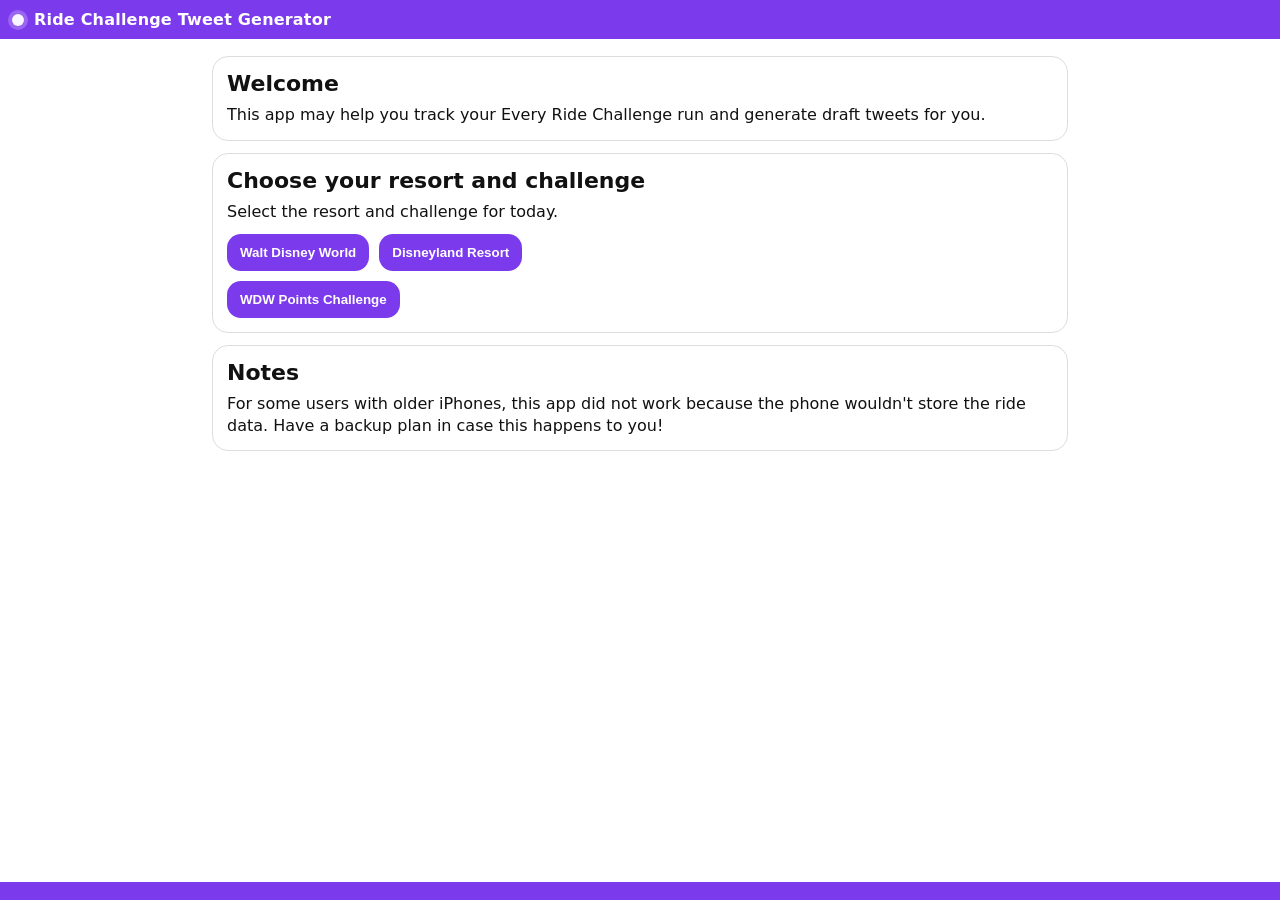
<file: index.html>
<!doctype html>
<html lang="en">
<head>
  <meta charset="utf-8" />
  <meta name="viewport" content="width=device-width,initial-scale=1" />
  <title>Ride Challenge Tweet Generator</title>
  <link rel="stylesheet" href="./css/style.css" />
</head>
<body>
  <header class="topbar">
    <div class="topbar__left">
      <div class="brand">
        <div class="brand__dot" aria-hidden="true"></div>
        <div id="appTitle" class="brand__title">Ride Challenge Tweet Generator</div>
      </div>
    </div>

    <div class="topbar__center">
      <!-- Counter first (left of park selector) -->
      <div id="counterPill" class="pill" aria-live="polite">Rides: —</div>
      <div id="pointsPill" class="pill" aria-live="polite" style="display:none;">Pts: 0</div>

      <label class="sr-only" for="parkSelect">Park</label>
      <select id="parkSelect" class="parkSelect" disabled></select>

      <div class="pointsParkPickerWrap">
        <button id="pointsParkPicker" class="pointsParkPicker" type="button" aria-haspopup="menu" aria-expanded="false" style="display:none;">MK ▾</button>
        <div id="pointsParkMenu" class="pointsParkMenu" role="menu" aria-hidden="true"></div>
      </div>
    </div>

    <div class="topbar__right">
      <button id="moreBtn" class="iconBtn" type="button" aria-haspopup="menu" aria-expanded="false" title="More">
        More
      </button>
      <div id="moreMenu" class="menu" role="menu" aria-hidden="true">
        <!-- New menu option (JS will wire this up next) -->
        <button id="tweetUpdateMenuBtn" class="menu__item" role="menuitem" type="button">
          Share an update
        </button>
        <button id="settingsMenuBtn" class="menu__item" type="button">Change tweet text</button>
        <button id="excludedRidesMenuBtn" class="menu__item" type="button">Excluded rides</button>
        <button id="savedChallengesMenuBtn" class="menu__item" type="button">Saved Challenges</button>
        <button id="endToStartBtn" class="menu__item" role="menuitem" type="button">
          End today’s challenge and return to Start
        </button>
      </div>
    </div>
  </header>

  <main id="app" class="app" role="main"></main>

  <!-- Dialog host -->
  <div id="dialogHost"></div>

  <script type="module" src="./js/app.js"></script>
  <footer class="bottombar" aria-hidden="true"></footer>
</body>
</html>
</file>
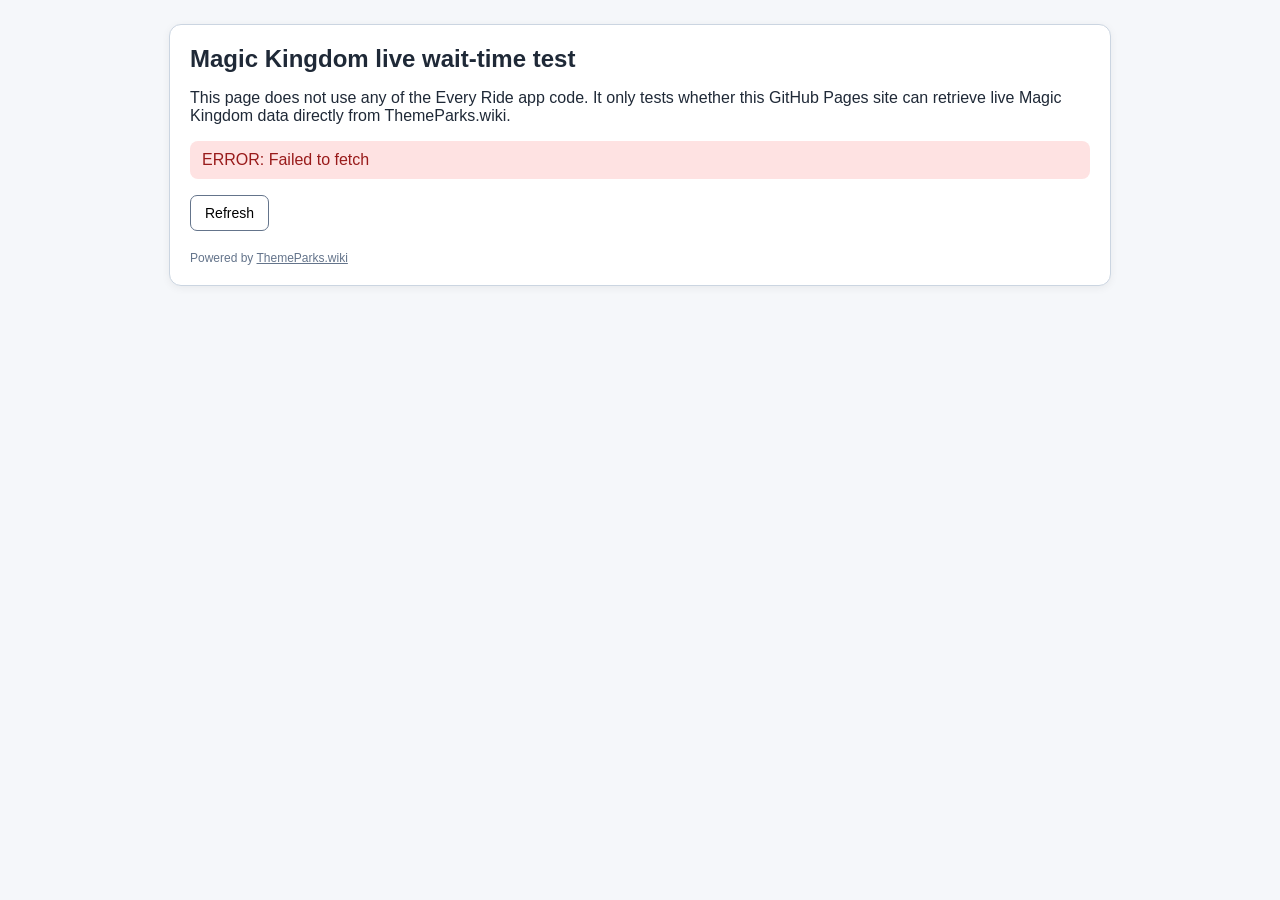
<file: waittest.html>
<!DOCTYPE html>
<html lang="en">
<head>
  <meta charset="UTF-8">
  <meta name="viewport" content="width=device-width, initial-scale=1.0">
  <title>ThemeParks.wiki Wait Time Test</title>
  <style>
    body {
      font-family: Arial, sans-serif;
      margin: 0;
      padding: 24px;
      background: #f5f7fa;
      color: #1f2937;
    }

    .card {
      max-width: 900px;
      margin: 0 auto;
      background: white;
      border: 1px solid #cbd5e1;
      border-radius: 12px;
      padding: 20px;
      box-shadow: 0 2px 8px rgba(0,0,0,0.06);
    }

    h1 {
      margin-top: 0;
      font-size: 24px;
    }

    .status {
      padding: 10px 12px;
      border-radius: 8px;
      background: #eef2ff;
      margin-bottom: 16px;
    }

    .error {
      background: #fee2e2;
      color: #991b1b;
    }

    table {
      width: 100%;
      border-collapse: collapse;
      margin-top: 14px;
    }

    th, td {
      border-bottom: 1px solid #e5e7eb;
      text-align: left;
      padding: 9px 8px;
      vertical-align: top;
    }

    th {
      background: #f8fafc;
    }

    .wait {
      font-weight: bold;
      white-space: nowrap;
    }

    button {
      padding: 9px 14px;
      border: 1px solid #64748b;
      background: white;
      border-radius: 7px;
      cursor: pointer;
      font-size: 14px;
    }

    button:hover {
      background: #f1f5f9;
    }

    details {
      margin-top: 20px;
    }

    pre {
      white-space: pre-wrap;
      word-break: break-word;
      background: #0f172a;
      color: #e2e8f0;
      padding: 14px;
      border-radius: 8px;
      max-height: 500px;
      overflow: auto;
      font-size: 12px;
    }

    .attribution {
      margin-top: 20px;
      font-size: 12px;
      color: #64748b;
    }

    .attribution a {
      color: inherit;
    }
  </style>
</head>
<body>
  <div class="card">
    <h1>Magic Kingdom live wait-time test</h1>
    <p>This page does not use any of the Every Ride app code. It only tests whether this GitHub Pages site can retrieve live Magic Kingdom data directly from ThemeParks.wiki.</p>

    <div id="status" class="status">Loading live data…</div>
    <button id="refreshBtn" type="button">Refresh</button>

    <table id="waitTable" hidden>
      <thead>
        <tr>
          <th>Attraction</th>
          <th>Status</th>
          <th>Standby wait</th>
          <th>Last updated</th>
        </tr>
      </thead>
      <tbody id="waitRows"></tbody>
    </table>

    <details id="rawDetails" hidden>
      <summary>Show raw API response</summary>
      <pre id="rawJson"></pre>
    </details>

    <div class="attribution">
      Powered by <a href="https://themeparks.wiki/" target="_blank" rel="noopener noreferrer">ThemeParks.wiki</a>
    </div>
  </div>

  <script>
    const MAGIC_KINGDOM_ID = '75ea578a-adc8-4116-a54d-dccb60765ef9';
    const API_URL = `https://api.themeparks.wiki/v1/entity/${MAGIC_KINGDOM_ID}/live`;

    const statusEl = document.getElementById('status');
    const waitTable = document.getElementById('waitTable');
    const waitRows = document.getElementById('waitRows');
    const rawDetails = document.getElementById('rawDetails');
    const rawJson = document.getElementById('rawJson');
    const refreshBtn = document.getElementById('refreshBtn');

    function getStandbyWait(item) {
      const standby = item?.queue?.STANDBY;
      if (!standby) return null;
      return Number.isFinite(standby.waitTime) ? standby.waitTime : null;
    }

    function formatUpdated(value) {
      if (!value) return '—';
      const d = new Date(value);
      return Number.isNaN(d.getTime()) ? value : d.toLocaleTimeString([], {
        hour: 'numeric',
        minute: '2-digit',
        second: '2-digit'
      });
    }

    async function loadWaits() {
      statusEl.className = 'status';
      statusEl.textContent = `Loading ${API_URL}`;
      refreshBtn.disabled = true;
      waitTable.hidden = true;
      rawDetails.hidden = true;

      try {
        const response = await fetch(API_URL, { cache: 'no-store' });

        if (!response.ok) {
          throw new Error(`HTTP ${response.status} ${response.statusText}`);
        }

        const data = await response.json();
        const liveData = Array.isArray(data.liveData) ? data.liveData : [];

        rawJson.textContent = JSON.stringify(data, null, 2);
        rawDetails.hidden = false;

        const rows = liveData
          .filter(item => item.entityType === 'ATTRACTION')
          .map(item => ({
            name: item.name || '(unnamed)',
            status: item.status || 'UNKNOWN',
            wait: getStandbyWait(item),
            updated: item.lastUpdated || null
          }))
          .sort((a, b) => a.name.localeCompare(b.name));

        waitRows.innerHTML = '';

        for (const item of rows) {
          const tr = document.createElement('tr');

          const nameTd = document.createElement('td');
          nameTd.textContent = item.name;

          const statusTd = document.createElement('td');
          statusTd.textContent = item.status;

          const waitTd = document.createElement('td');
          waitTd.className = 'wait';
          waitTd.textContent = item.wait === null ? '—' : `${item.wait} min`;

          const updatedTd = document.createElement('td');
          updatedTd.textContent = formatUpdated(item.updated);

          tr.append(nameTd, statusTd, waitTd, updatedTd);
          waitRows.appendChild(tr);
        }

        waitTable.hidden = false;
        statusEl.textContent = `Success. Received ${liveData.length} live entities; showing ${rows.length} attractions. Loaded at ${new Date().toLocaleTimeString()}.`;
      } catch (error) {
        console.error(error);
        statusEl.className = 'status error';
        statusEl.textContent = `ERROR: ${error.message}`;
      } finally {
        refreshBtn.disabled = false;
      }
    }

    refreshBtn.addEventListener('click', loadWaits);
    loadWaits();
  </script>
</body>
</html>
</file>
<file: css/style.css>
:root{
  --bg: #0b0f14;
  --card: #101723;
  --text: #eaf0ff;
  --muted: rgba(234,240,255,.72);
  --muted2: rgba(234,240,255,.55);
  --line: rgba(234,240,255,.12);

  /* Park theming (JS swaps these) */
  --park: #6aa9ff;
  --park2: rgba(106,169,255,.18);
  --parkText: #0b0f14;
}

*{ box-sizing: border-box; }
html,body{ height:100%; }

body{
  margin:0;
  font-family: system-ui, -apple-system, Segoe UI, Roboto, Arial, sans-serif;
  background: #ffffff;
  color: #111;
}


.sr-only{
  position:absolute;
  width:1px;height:1px;
  padding:0;margin:-1px;overflow:hidden;clip:rect(0,0,0,0);border:0;
}


.topbar{
  position: fixed;
  top: 0;
  left: 0;
  right: 0;  
  z-index: 20;
  display:flex;
  align-items:center;
  justify-content:space-between;
  gap:12px;
  padding:10px 12px;

  /* BOLD PARK COLOR BAR */
  background: var(--park);
  border-bottom: none;
  backdrop-filter: none;

 /* Fix “fixed header scrolls away” compositing bugs */
  transform: translateZ(0);
  will-change: transform;
  backface-visibility: hidden;
}

.brand{
  display:flex; align-items:center; gap:10px;
}
.brand__dot{
  width:12px; height:12px; border-radius:999px;
  background: var(--park);
  box-shadow: 0 0 0 4px var(--park2);
}
.brand__title{ font-weight: 650; letter-spacing:.2px; }

.topbar__center{
  display:flex;
  align-items:center;
  gap:10px;
  flex: 1;
  justify-content: center;
}

.parkSelect{
  max-width: 220px;
  min-width: 160px;
  padding:8px 10px;
  border-radius: 12px;
  font-size: 14px;
  border: 1px solid var(--line);
  background: rgba(16,23,35,.7);
  color: var(--text);
  outline: none;
}

.pill{
  padding:7px 10px;
  border-radius:999px;
  border: 1px solid var(--line);
  background: rgba(16,23,35,.7);
  color: var(--text);
  font-size: 13px;
}

.pointsParkPickerWrap{ position:relative; }
.pointsParkPicker{
  min-width:56px;
  padding:8px 9px;
  border-radius:12px;
  font-size:14px;
  border:1px solid var(--line);
  background:rgba(16,23,35,.7);
  color:var(--text);
  cursor:pointer;
  align-items:center;
  justify-content:center;
  white-space:nowrap;
}
.pointsParkMenu{
  position:absolute;
  z-index:30;
  top:44px;
  right:0;
  width:220px;
  padding:4px;
  border-radius:12px;
  border:1px solid var(--line);
  background:rgba(16,23,35,.98);
  box-shadow:0 10px 35px rgba(0,0,0,.35);
}
.pointsParkMenu[aria-hidden="true"]{ display:none; }
.pointsParkMenu__item{
  display:block;
  width:100%;
  padding:10px;
  border:0;
  border-radius:9px;
  background:transparent;
  color:var(--text);
  text-align:left;
  cursor:pointer;
}
.pointsParkMenu__item:hover{ background:rgba(255,255,255,.08); }
.ridePoints{ font-weight:600; }
.bonusClaimedStatus{
  padding:9px 12px;
  border-radius:999px;
  background:var(--park2);
  font-weight:750;
  font-size:14px;
}

.iconBtn{
  padding: 6px 10px;              /* horizontal padding so it widens */
  font-size: 14px;                /* match park selector text */
  font-weight: 500;
  border-radius: 8px;
  border: 1px solid rgba(255,255,255,.35);
  background: rgba(0,0,0,.18);
  color: #fff;
  cursor: pointer;
  white-space: nowrap;            /* prevent wrapping */
}

.menu{
  position:absolute;
  width: min(280px, calc(100vw - 24px)) ;
  max-width: calc(100vw - 24px);
  right: 0;
  left: auto;
  top: 56px;
  padding: 2px;
  border-radius: 14px;
  border: 1px solid var(--line);
  background: rgba(16,23,35,.96);
  box-shadow: 0 10px 35px rgba(0,0,0,.45);
}
.menu[aria-hidden="true"]{ display:none; }
.menu__item{
  width:100%;
  text-align:left;
  padding:10px 10px;
  border-radius: 12px;
  border: none;
  background: transparent;
  color: var(--text);
}
.menu__item:hover{ background: rgba(255,255,255,.06); }

.app{
  max-width: 880px;
  margin: 0 auto;
  padding: 56px 12px 40px;
}

.card{
  border: 1px solid #ddd;
  background: #ffffff;
  border-radius: 16px;
  padding: 14px;
}

.stack{ display:flex; flex-direction:column; gap:12px; }

.h1{
  font-size: 22px;
  font-weight: 750;
  margin: 0 0 8px 0;
}
.p{ margin:0; color: var(--muted); line-height: 1.35; }

.formRow{ display:flex; flex-direction:column; gap:14px; }
.label{ color: var(--muted); font-size: 13px; }
.textarea, .input{
  width:100%;
  padding: 10px 10px;
  border-radius: 14px;
  border: 1px solid var(--line);
  background: #ffffff;
  color: #111827;
  
  outline:none;
  resize: vertical;
}
.textarea{ min-height: 70px; }

.btnRow{ display:flex; gap:10px; flex-wrap: wrap; }
.btn{
  padding: 10px 12px;
  border-radius: 14px;
  border: 1px solid var(--line);
  background: rgba(11,15,20,.55);
  color: var(--text);
  font-weight: 650;
}
.btnPrimary{
  border-color: transparent;
  background: var(--park);
  color: #ffffff;
}
.btnInverse {
  background: rgba(255,255,255,0.9);
  color: var(--park);
  border: 2px solid var(--park);
}
.btnInverse:hover {
  background: var(--park2);
}

.btnDanger{
  border-color: rgba(255,120,120,.22);
  background: rgba(255,120,120,.12);
}

.sectionTitle{
  display:flex;
  align-items:baseline;
  justify-content:space-between;
  gap:10px;
  margin-top: 6px;
}
.sectionTitle h2{
  margin:0;
  font-size: 16px;
  font-weight: 750;
}
.subtle{
  color: var(--muted2);
  font-size: 13px;
}

.rides{
  margin-top: 10px;
  border-radius: 18px;
  border: 1px solid var(--line);
  overflow: hidden;
}
.rideRow{
  display:flex;
  flex-direction: column;
  gap: 6px;
  padding: 12px;
  align-items: flex-start;
  border-top: 1px solid #eee;
  background: #ffffff;
}

.rideRow:first-child{ border-top:none; }

/* Completed rides: gray full-width rectangle */
.rideRow.completed{
  background: #f3f4f6;           /* light gray fill */
  border-top: 1px solid #e5e7eb; /* subtle divider */
}
/* Excluded rides: darker gray full-width rectangle */
.rideRow.excluded{
  background: #e5e7eb;           /* slightly darker than completed */
  border-top: 1px solid #d1d5db; /* subtle divider */
}

/* Excluded rides: status row text */
.excludedNote{
  margin-top: 4px;
  font-size: 13px;
  color: #444;
  line-height: 1.2;
}

/* Optional: if we render a compact row wrapper (mirrors completedMeta pattern) */
.excludedMeta{
  display: flex;
  align-items: center;
  justify-content: space-between;
  gap: 10px;
  margin-top: 1px;  /* tight spacing under ride name */
  width: 100%;
}

.excludedMeta .excludedNote{
  margin-top: 0;
  flex: 1;
  min-width: 0;
}

/* Defensive: if any action UI exists, hide it for excluded rides */
.rideRow.excluded .lineButtons,
.rideRow.excluded .rideActions{
  display: none;
}

.rideMain{ flex:1; min-width: 0; width: 100%;}
.rideName{
  font-size: 16px;
  font-weight: 600;
  margin: 0;
}

.rideMeta{
  margin-top: 4px;
  color: var(--muted);
  font-size: 13px;
  display:flex;
  gap: 10px;
  flex-wrap: wrap;
  align-items: center;
}
.modeHint{ color: var(--muted2); }
.modePill{
  display:inline-flex;
  align-items:center;
  gap:6px;
  padding: 5px 8px;
  border-radius: 999px;
  border: 1px solid var(--line);
  background: rgba(11,15,20,.35);
  color: var(--text);
  font-size: 12px;
  user-select:none;
}
.modePill strong{ font-weight: 750; }


.rideActions{
  display:flex;
  width: 100%;
  justify-content: flex-end;  /* right-align */
  gap: 8px;
  align-items:center;
  flex-shrink: 0;
  padding-top: 2px;
}

.smallBtn{
  border: 1px solid var(--line);
  background: rgba(11,15,20,.35);
  color: var(--text);
  border-radius: 12px;
  padding: 7px 10px;
  font-weight: 650;
  font-size: 12px;
}
.smallBtn--spacer{
  visibility: hidden;
}


.completed{
  opacity: 1; /* keep text readable; gray background does the work */
}

.completedNote{
  margin-top: 4px;
  font-size: 13px;
  color: #444;
  line-height: 1.2;
}
/* Completed rides: combine completion text + Undo/Edit into one compact row */
.completedMeta{
  display: flex;
  align-items: center;
  justify-content: space-between;
  gap: 10px;
  margin-top: 1px;  /* tight spacing under ride name */
  width: 100%; 
}

.completedMeta .completedNote{
  margin-top: 0;      /* remove extra vertical space (it’s now inside completedMeta) */
  flex: 1;
  min-width: 0;
}

.completedMeta .smallBtn{
  margin-left: auto; /* hard-pins button to the right */
  flex-shrink: 0;
}
/* Completed rides no longer use the separate actions row */
.rideRow.completed .rideActions{
  display: none;
}


.completed .rideName{ text-decoration: none; }

hr.sep{
  border: none;
  border-top: 1px solid var(--line);
  margin: 12px 0;
}

.dialogBackdrop{
  position: fixed;
  inset: 0;
  background: rgba(0,0,0,.55);
  display:flex;
  align-items:center;
  justify-content:center;
  padding: 14px;
  z-index: 50;
}
.dialog{
  width: min(560px, 100%);
  border-radius: 18px;
  border: 1px solid var(--line);
  background: rgba(16,23,35,.96);
  box-shadow: 0 18px 50px rgba(0,0,0,.55);
  padding: 14px;
}
.dialog h3{ margin: 0 0 8px 0; font-size: 16px; font-weight: 800; }
.dialog p{ margin: 0 0 10px 0; color: var(--muted); }
.radioList{ display:flex; flex-direction:column; gap: 8px; margin: 8px 0 12px 0; }
.radioItem{
  display:flex; gap:10px; align-items:center;
  padding: 8px 10px;
  border-radius: 14px;
  border: 1px solid var(--line);
  background: rgba(11,15,20,.35);
}
.toast{
  position: fixed;
  left: 50%;
  transform: translateX(-50%);
  bottom: 16px;
  z-index: 60;
  padding: 10px 12px;
  border-radius: 14px;
  border: 1px solid var(--line);
  background: rgba(16,23,35,.92);
  color: var(--text);
  font-size: 13px;
  max-width: min(560px, calc(100% - 24px));

}

/* --- Saved Challenges table spacing --- */
.dialog table{
  width: 100%;
  border-collapse: separate;
  border-spacing: 0 2px; /* vertical space between rows */
}

.dialog th,
.dialog td{
  padding: 4px 6px;    /* touch-friendly tap targets */
  vertical-align: middle;
}

.dialog td:last-child{
  white-space: nowrap;  /* keep action buttons together */
}

/* Zebra striping for Saved Challenges tables */
.dialog tbody tr:nth-child(odd){
  background: #f3f4f6; /* very light gray */
}

.dialog tbody tr:nth-child(even){
  background: #ffffff;
}

/* Saved Challenges table headers */
.dialog thead th{
  background: #6d28d9; /* purple-600 */
  color: #ffffff;
  font-weight: 600;
  padding: 10px 12px;
  text-align: left;
}

/* Center the Rides column header (matches body) */
.dialog thead th:nth-child(2){
  text-align: center;
}

/* Make header text/buttons readable on bold park color */
.topbar, .topbar *{
   color: #ffffff;
}

.parkSelect,
.pill,
.iconBtn{
  border: 1px solid rgba(255,255,255,.35);
  background: rgba(0,0,0,.18);
  color: #fff;
}

.parkSelect option{
  color: #000; /* dropdown list items */
}

/* Optional: make the brand dot unnecessary (can keep it) */
.brand__dot{
  background: rgba(255,255,255,.95);
  box-shadow: 0 0 0 4px rgba(255,255,255,.22);
}

.bottombar{
  position: fixed;
  left: 0;
  right: 0;
  bottom: 0;
  height: 18px;          /* tweak if you want thicker/thinner */
  background: var(--park);
  z-index: 10;
}
.app{
  padding-bottom: 60px;  /* keeps content above footer */
}

/* --- Ride line buttons --- */
.lineButtons{
  display: flex;
  gap: 8px;
  margin-top: 6px;
  justify-content: flex-start;
  flex-wrap: nowrap; /* IMPORTANT: keep on one line */
  overflow-x: auto;  /* safety on very small screens */
}

/* When only Standby button exists, keep it left-aligned */
.lineButtons.one{
  justify-content: flex-start;
}



.lineButtons.two{
  grid-template-columns: 1fr 1fr;
}

.lineButtons.three{
  grid-template-columns: 1fr 1fr 1fr;
}

.lineBtn{
  width: 92px;              /* fits 3 across on mobile */
  padding: 7px 6px;
  border-radius: 8px;
  border: 2px solid var(--park);
  background: #ffffff;
  color: var(--park);
  font-size: 11px;
  font-weight: 600;
  text-align: center;
  white-space: nowrap;      /* SINGLE LINE TEXT */
  line-height: 1.1;
  cursor: pointer;
}


.lineBtn:hover{
  background: rgba(0,0,0,.04);
}

.lineBtn.selected{
  background: var(--park);
  color: #ffffff;
  border-color: var(--park);
}

.lineBtn.disabled{
  opacity: .35;
  cursor: default;
}

/* Start / landing page text should be dark */
.startPage,
.startPage *{
  color: #111;
}

/* Force Start page text to black */
.startPage{
  color: #111;
}

.startPage *{
  color: #111 !important;
}

body.inChallenge #appTitle { 
  display: none !important; 
}


@media (max-width: 420px){
  .rideRow{
    padding: 10px;
  }
}


/* --- Dialog / popup contrast fixes (mobile friendly) --- */
.dialogBackdrop{
  background: rgba(0,0,0,.45);
}

.dialog{
  background: #ffffff !important;
  color: #111827 !important;
  border: 1px solid #e5e7eb;
  box-shadow: 0 12px 30px rgba(0,0,0,.25);
}
/* --- Dialog readability fixes (Settings, Saved Challenges, etc) --- */
.dialog{
  color: #111827;
}

.dialog .dialogBody,
.dialog .dialogBody *{
  color: #111827;
}

.dialog .label{
  color: #111827; /* was var(--muted) which is too light */
}

/* Inputs inside dialogs: make fill white + border clearly visible */
.dialog .textarea,
.dialog .input{
  background: #ffffff;
  color: #111827;
  border: 1px solid rgba(17, 24, 39, 0.35);  /* visible outline */
}

.dialog .textarea:focus,
.dialog .input:focus{
  border-color: rgba(17, 24, 39, 0.8);
}
.dialog h3{
  color: #111827 !important;
}

.dialog p{
  color: #374151 !important;
}

.dialog .btnRow{
  gap: 10px;
  flex-wrap: wrap;
}

.dialog .btn{
  background: #f3f4f6;
  color: #111827;
  border: 1px solid #e5e7eb;
}

.dialog .btn.btnPrimary{
  background: var(--park);
  border-color: var(--park);
  color: #ffffff;
}

/* Start page readability: lighter inputs */
.startPage .input,
.startPage .textarea{
  background: #ffffff;
  color: #111827;
  border: 1px solid #e5e7eb;
}

.startPage .textarea::placeholder,
.startPage .input::placeholder{
  color: #6b7280;
}

/* Allow primary buttons on Start page to keep white text */
.startPage .btnPrimary{
  color: #ffffff !important;
}

/* Live posted wait times (ThemeParks.wiki) */
.waitTimesMeta{
  display:flex;
  justify-content:center;
  align-items:center;
  gap:6px;
  margin: 2px 0 -2px;
  color: var(--muted2);
  font-size: 11px;
  line-height: 1.2;
}
.waitTimesMeta a{
  color: inherit;
  text-decoration: underline;
  text-underline-offset: 2px;
}
.waitTimesDot{ opacity: .7; }

.rideTitleRow{
  display:flex;
  align-items:baseline;
  justify-content:space-between;
  gap:12px;
  width:100%;
}
.rideTitleRow .rideName{
  flex:1;
  min-width:0;
}
.rideWait{
  flex-shrink:0;
  font-size:14px;
  font-weight:750;
  color: var(--park);
  white-space:nowrap;
}
.rideWait.waitDown,
.rideWait.waitClosed{
  color:#6b7280;
}
</file>
